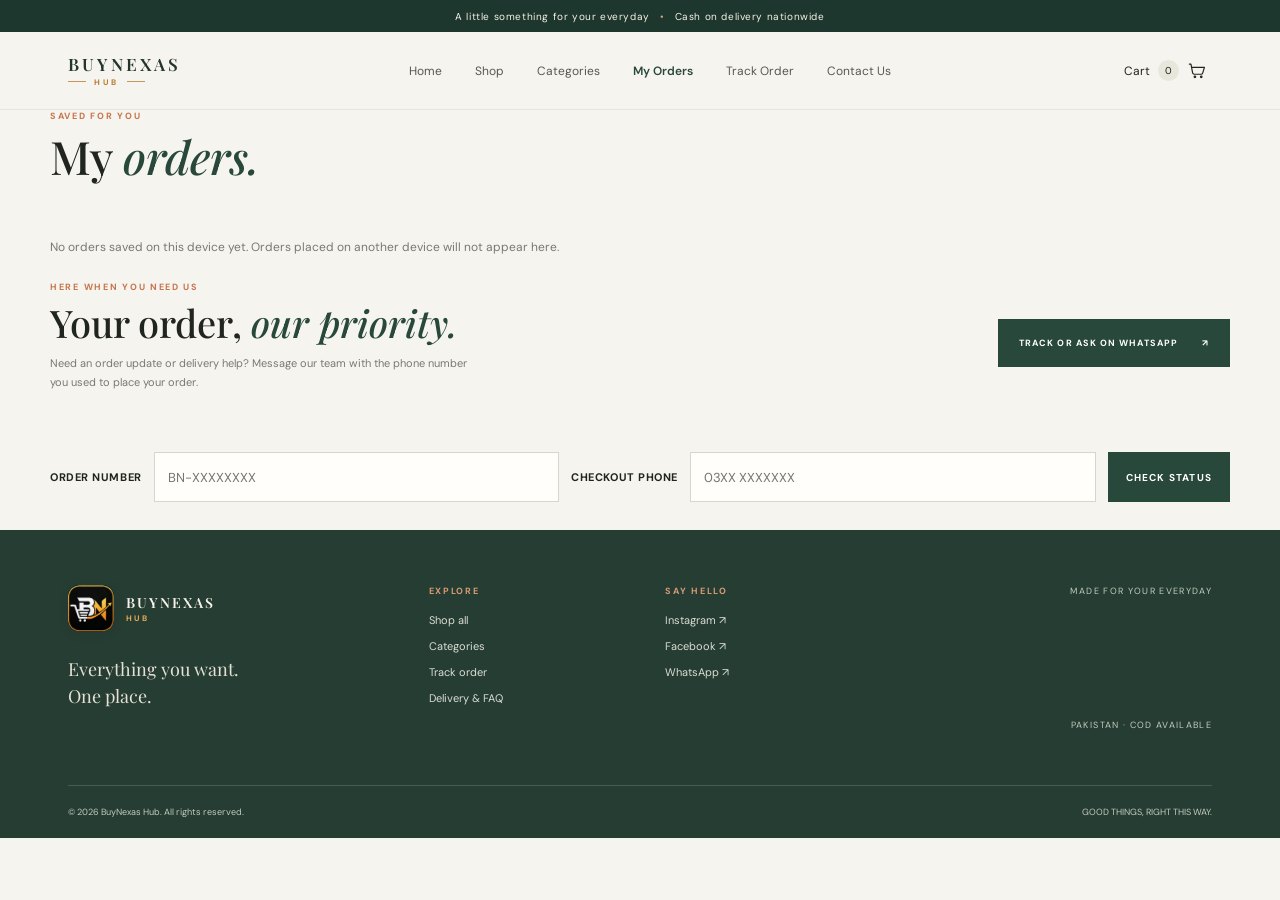
<file: my-orders.html>
<!doctype html>
<html lang="en">
<head>
  <meta charset="utf-8">
  <meta name="viewport" content="width=device-width, initial-scale=1">
  <meta name="theme-color" content="#f6f4ee">
  <meta name="description" content="Track your BuyNexas Hub order and view your saved orders in one dedicated page.">
  <title>My Orders | BuyNexas Hub</title>
  <link rel="icon" type="image/png" href="BuyNexa%20Premium%20Ecommerce%20Branding.png">
  <link rel="preconnect" href="https://fonts.googleapis.com">
  <link rel="preconnect" href="https://fonts.gstatic.com" crossorigin>
  <link href="https://fonts.googleapis.com/css2?family=DM+Sans:wght@400;500;600;700&family=Playfair+Display:wght@500;600;700&display=swap" rel="stylesheet">
  <link rel="stylesheet" href="styles.css">
  <link rel="stylesheet" href="premium.css">
  <script src="script.js" defer></script>
</head>
<body>
  <div class="announcement">A little something for your everyday <span>•</span> Cash on delivery nationwide</div>
  <header class="site-header">
    <a class="brand" href="index.html" aria-label="BuyNexas Hub home">
      <span class="brand-name">BUYNEXAS <small>HUB</small></span>
    </a>
    <button class="menu-toggle icon-button" type="button" aria-label="Open navigation" aria-expanded="false"><span></span><span></span></button>
    <nav class="main-nav" aria-label="Main navigation">
      <a class="nav-link" href="index.html">Home</a>
      <a class="nav-link" href="index.html#shop">Shop</a>
      <a class="nav-link" href="index.html#categories">Categories</a>
      <a class="nav-link active" href="my-orders.html">My Orders</a>
      <a class="nav-link" href="#track">Track Order</a>
      <a class="nav-link" href="index.html#contact">Contact Us</a>
    </nav>
    <button class="cart-trigger" type="button" aria-label="Open cart">Cart <span class="cart-count">0</span><svg viewBox="0 0 24 24" aria-hidden="true"><path d="M3 4h2l2.1 11.1a2 2 0 0 0 2 1.6h8.8a2 2 0 0 0 1.9-1.4L22 8H6M10 21a1 1 0 1 0 0-2 1 1 0 0 0 0 2Zm8 0a1 1 0 1 0 0-2 1 1 0 0 0 0 2Z"/></svg></button>
  </header>

  <main>
    <section class="customer-orders-page section-wrap" id="my-orders">
      <div class="section-heading">
        <div><p class="eyebrow">SAVED FOR YOU</p><h2>My <em>orders.</em></h2></div>
      </div>
      <div class="saved-orders customer-orders-page-list" id="customer-order-page-list" aria-live="polite"></div>
    </section>

    <section class="newsletter section-wrap" id="track">
      <div>
        <p class="eyebrow">HERE WHEN YOU NEED US</p>
        <h2>Your order, <em>our priority.</em></h2>
        <p>Need an order update or delivery help? Message our team with the phone number you used to place your order.</p>
      </div>
      <a class="button button-dark" href="https://wa.me/923291504030?text=Assalam%20o%20Alaikum%20BuyNexas%20Hub%2C%20please%20help%20me%20track%20my%20order." target="_blank" rel="noopener">Track or ask on WhatsApp <span>↗</span></a>
      <form class="tracking-form" id="tracking-form">
        <label for="tracking-id">Order number</label>
        <input id="tracking-id" name="orderId" placeholder="BN-XXXXXXXX" required>
        <label for="tracking-phone">Checkout phone</label>
        <input id="tracking-phone" name="phone" type="tel" placeholder="03XX XXXXXXX" required>
        <button class="button button-dark" type="submit">Check status</button>
        <output id="tracking-result" aria-live="polite"></output>
      </form>
    </section>
  </main>

  <footer class="site-footer" id="contact">
    <div class="footer-main">
      <div class="footer-brand">
        <a class="brand brand-footer" href="index.html"><img class="brand-logo" src="BuyNexa%20Premium%20Ecommerce%20Branding.png" alt=""><span class="brand-name">BUYNEXAS <small>HUB</small></span></a>
        <p>Everything you want.<br>One place.</p>
      </div>
      <div class="footer-column">
        <p class="eyebrow">EXPLORE</p>
        <a href="index.html#shop">Shop all</a>
        <a href="index.html#categories">Categories</a>
        <a href="#track">Track order</a>
        <a href="index.html#help">Delivery &amp; FAQ</a>
      </div>
      <div class="footer-column">
        <p class="eyebrow">SAY HELLO</p>
        <a href="https://www.instagram.com/buynexahub/" target="_blank" rel="noopener">Instagram ↗</a>
        <a href="https://www.facebook.com/profile.php?id=61594924389825" target="_blank" rel="noopener">Facebook ↗</a>
        <a href="https://wa.me/923291504030" target="_blank" rel="noopener">WhatsApp ↗</a>
      </div>
      <div class="footer-note"><span>MADE FOR YOUR EVERYDAY</span><span>PAKISTAN · COD AVAILABLE</span></div>
    </div>
    <div class="footer-bottom"><span>© 2026 BuyNexas Hub. All rights reserved.</span><span>GOOD THINGS, RIGHT THIS WAY.</span></div>
  </footer>

  <div class="overlay" id="overlay" hidden></div>
  <aside class="cart-drawer" id="cart-drawer" aria-label="Shopping cart" aria-hidden="true">
    <div class="drawer-header"><div><p class="eyebrow">YOUR LITTLE FINDS</p><h2>Your bag <span class="cart-count">0</span></h2></div><button class="icon-button close-cart" type="button" aria-label="Close cart">×</button></div>
    <div class="cart-items" id="cart-items"></div>
    <div class="cart-footer"><div class="subtotal-line"><span>Subtotal</span><strong id="cart-subtotal">Rs. 0</strong></div><p>Delivery details are confirmed with your order.</p><button class="button button-dark checkout-button" type="button">Continue to checkout <span>→</span></button></div>
  </aside>

  <div class="modal-shell" id="product-modal" aria-hidden="true"></div>
  <div class="modal-shell checkout-shell" id="checkout-modal" aria-hidden="true"></div>
  <iframe class="backend-frame" name="backend-frame" title="Order processing" aria-hidden="true"></iframe>
  <div class="toast" id="toast" role="status" aria-live="polite"></div>
</body>
</html>
</file>
<file: styles.css>
:root{--paper:#f6f4ee;--white:#fffefa;--ink:#20251f;--muted:#777a71;--green:#28483c;--green-dark:#1e372e;--orange:#c6744e;--line:#e4e1d8;--serif:"Playfair Display",Georgia,serif;--sans:"DM Sans",sans-serif;--page:1240px}*{box-sizing:border-box}html{scroll-behavior:smooth;scroll-padding-top:92px}body{margin:0;background:var(--paper);color:var(--ink);font-family:var(--sans);font-size:14px;-webkit-font-smoothing:antialiased}body.locked{overflow:hidden}button,a,select,input,textarea{font:inherit}button{color:inherit}a{color:inherit;text-decoration:none}.announcement{height:32px;background:var(--green-dark);color:#f8f3e8;text-align:center;font-size:10px;letter-spacing:.06em;display:flex;align-items:center;justify-content:center;gap:10px}.announcement span{color:#d9a57f}.site-header{height:78px;padding:0 max(5.3vw,24px);background:var(--paper);display:flex;align-items:center;justify-content:space-between;position:sticky;top:0;z-index:20;border-bottom:1px solid rgba(32,37,31,.08)}.brand{display:inline-flex;gap:10px;align-items:center}.brand-mark{width:36px;height:36px;background:var(--green);color:#f9f5eb;display:grid;place-items:center;font:600 19px var(--serif);position:relative}.brand-mark span{font-size:12px;margin-left:-2px;align-self:start;margin-top:6px}.brand-name{font-size:12px;font-weight:700;letter-spacing:.15em}.brand-name small{font-size:9px;letter-spacing:.24em;display:block;margin-top:3px;font-weight:500}.main-nav{display:flex;align-items:center;gap:33px}.nav-link{font-size:12px;color:#555950;transition:color .2s}.nav-link:hover,.nav-link.active{color:var(--green);font-weight:600}.cart-trigger{border:0;background:none;display:flex;align-items:center;gap:8px;font-size:12px;cursor:pointer}.cart-trigger svg{width:19px;fill:none;stroke:currentColor;stroke-width:1.5;stroke-linecap:round;stroke-linejoin:round}.cart-count{display:inline-grid;place-items:center;min-width:21px;height:21px;border-radius:50%;background:#e9e6dc;font-size:10px}.menu-toggle{display:none}.hero{height:min(660px,68vw);min-height:500px;position:relative;overflow:hidden;background:#77766c;color:#fff}.hero-image,.hero-shade{position:absolute;inset:0;width:100%;height:100%}.hero-image{object-fit:cover;object-position:center 38%;animation:hero-arrive 1s ease-out both}.hero-shade{background:linear-gradient(90deg,rgba(23,31,26,.72),rgba(25,31,26,.35) 45%,rgba(25,31,26,.02) 100%),linear-gradient(0deg,rgba(20,25,20,.2),transparent 35%)}.hero-content{position:absolute;top:50%;left:max(10.5vw,40px);transform:translateY(-45%);max-width:520px;animation:content-arrive .7s .14s ease-out both}.eyebrow{margin:0 0 15px;color:var(--orange);font-size:9px;font-weight:700;letter-spacing:.19em}.light-eyebrow{color:#efe4d4;display:flex;gap:9px;align-items:center}.light-eyebrow span{width:21px;height:1px;background:#d6a57e}.hero h1,.section-heading h2,.story-copy h2,.newsletter h2{font:500 clamp(45px,6.3vw,79px)/1.03 var(--serif);letter-spacing:0;margin:0}.hero h1 em,.section-heading h2 em,.story-copy h2 em,.newsletter h2 em{font-weight:500;color:#e7c6a5}.hero-copy{max-width:360px;color:#f1eee7;line-height:1.8;margin:23px 0 29px;font-size:13px}.button{height:48px;padding:0 21px;display:inline-flex;gap:24px;align-items:center;justify-content:center;border:0;text-transform:uppercase;font-weight:700;font-size:9px;letter-spacing:.12em;cursor:pointer;transition:background .2s,transform .2s}.button:hover{transform:translateY(-2px)}.button-light{background:var(--paper);color:var(--ink)}.button-light:hover{background:#fff}.button-dark{background:var(--green);color:white}.button-dark:hover{background:var(--green-dark)}.hero-note{position:absolute;bottom:27px;left:max(5.3vw,24px);right:max(5.3vw,24px);display:flex;justify-content:space-between;color:#f0ebe1;font-size:9px;letter-spacing:.14em}.service-strip{min-height:104px;background:#ebe9e1;display:flex;justify-content:center;align-items:center;gap:clamp(25px,9vw,140px);padding:18px 20px}.service-strip>div{display:flex;align-items:center;gap:12px}.service-icon{font:26px var(--serif);color:var(--orange)}.service-strip p{display:grid;gap:5px;margin:0}.service-strip strong{font-size:11px;font-weight:600}.service-strip small{font-size:10px;color:var(--muted)}.section-wrap{max-width:var(--page);margin:auto;padding-left:30px;padding-right:30px}.category-section{padding-top:92px;padding-bottom:98px}.section-heading{display:flex;justify-content:space-between;align-items:end;margin-bottom:34px}.section-heading .eyebrow{margin-bottom:11px}.section-heading h2,.story-copy h2,.newsletter h2{font-size:46px}.section-heading h2 em,.newsletter h2 em{color:var(--green)}.text-link{display:inline-flex;align-items:center;gap:22px;font-size:10px;font-weight:600;text-transform:uppercase;letter-spacing:.09em;border-bottom:1px solid #a9aa9e;padding-bottom:8px}.text-link span{font-size:15px;color:var(--orange)}.category-grid{display:grid;grid-template-columns:repeat(7,minmax(0,1fr));gap:13px}.category-tile{height:238px;padding:0;position:relative;overflow:hidden;border:0;text-align:left;cursor:pointer;background:#aaa}.category-tile:after{content:"";position:absolute;inset:35% 0 0;background:linear-gradient(0deg,rgba(23,27,22,.66),transparent)}.category-tile img{height:100%;width:100%;object-fit:cover;transition:transform .45s}.category-tile:hover img{transform:scale(1.06)}.category-tile>span,.category-tile strong,.category-tile i{position:absolute;z-index:1;color:#fff}.category-tile>span{top:14px;left:13px;font-size:9px}.category-tile strong{left:14px;bottom:16px;font:500 17px var(--serif)}.category-tile i{right:12px;bottom:17px;font-style:normal}.category-trending{grid-column:span 1}.products-section{background:#eeece5;padding:87px 0 96px}.product-heading{align-items:end}.shop-tools{display:flex;align-items:center;gap:20px}.filter-tabs{display:flex;gap:5px}.filter-button{border:1px solid transparent;background:transparent;padding:9px 12px;font-size:10px;color:#686b63;cursor:pointer}.filter-button.selected{border-color:#b3b5aa;color:var(--green);background:rgba(255,255,255,.38)}.sort-select{border:0;background:transparent;font-size:10px;color:#555950;padding:8px 2px}.product-grid{display:grid;grid-template-columns:repeat(4,minmax(0,1fr));gap:32px 17px}.product-card{min-width:0}.product-image-wrap{height:310px;position:relative;overflow:hidden;background:#ddd9cf}.product-image{width:100%;height:100%;object-fit:cover;display:block;transition:transform .5s}.product-card:hover .product-image{transform:scale(1.04)}.product-badge{position:absolute;top:12px;left:12px;background:var(--paper);padding:7px 9px;font-size:8px;letter-spacing:.09em;text-transform:uppercase}.quick-add{position:absolute;bottom:11px;left:11px;right:11px;height:40px;background:rgba(255,254,250,.96);border:0;text-transform:uppercase;font-size:9px;letter-spacing:.1em;font-weight:700;cursor:pointer;opacity:0;transform:translateY(6px);transition:.2s}.product-card:hover .quick-add,.quick-add:focus-visible{opacity:1;transform:translateY(0)}.product-meta{display:flex;justify-content:space-between;gap:10px;margin:14px 0 5px}.product-category{font-size:9px;color:#7c7d74;text-transform:uppercase;letter-spacing:.12em}.product-rating{font-size:10px;color:#a4653f}.product-name{font:500 18px var(--serif);margin:0 0 6px;cursor:pointer}.product-prices{display:flex;gap:9px;align-items:center;font-size:12px}.product-prices strong{font-weight:600}.old-price{text-decoration:line-through;color:#97978d;font-size:11px}.discount{color:#ae6040;font-size:9px}.story-section{display:grid;grid-template-columns:1fr 1fr;min-height:500px;background:#dce0d7}.story-image{min-height:420px;overflow:hidden}.story-image img{width:100%;height:100%;object-fit:cover}.story-copy{padding:74px clamp(38px,8vw,120px);display:flex;flex-direction:column;justify-content:center;align-items:flex-start}.story-copy h2{font-size:57px;line-height:1.1}.story-copy h2 em{color:var(--green)}.story-copy>p:not(.eyebrow){max-width:390px;line-height:1.9;color:#62675e;font-size:12px;margin:20px 0 28px}.newsletter{min-height:250px;display:flex;justify-content:space-between;align-items:center;gap:24px}.newsletter .eyebrow{margin-bottom:10px}.newsletter h2{font-size:38px}.newsletter>div>p:last-child{color:var(--muted);font-size:11px;max-width:420px;line-height:1.8}.newsletter .button{flex:none}.site-footer{background:#263d33;color:#f4f1e9;padding:55px max(5.3vw,24px) 0}.footer-main{max-width:var(--page);margin:auto;display:grid;grid-template-columns:1.6fr 1fr 1fr 1.5fr;gap:30px;padding-bottom:54px}.brand-footer .brand-mark{background:#eae5d9;color:var(--green)}.brand-footer .brand-name{color:#f7f3eb}.footer-brand>p{font:18px/1.5 var(--serif);margin:21px 0;color:#e6e1d6}.footer-column{display:flex;flex-direction:column;align-items:flex-start;gap:12px}.footer-column .eyebrow{color:#d79b76;margin-bottom:4px}.footer-column a{font-size:11px;color:#dbded5}.footer-column a:hover{color:#fff}.footer-note{display:flex;flex-direction:column;align-items:flex-end;justify-content:space-between;font-size:9px;letter-spacing:.15em;color:#c4cbbf}.footer-bottom{max-width:var(--page);margin:auto;min-height:53px;border-top:1px solid rgba(255,255,255,.16);display:flex;justify-content:space-between;align-items:center;font-size:9px;color:#c4cbbf}.overlay{position:fixed;inset:0;background:rgba(21,28,24,.47);z-index:29;opacity:0;transition:opacity .25s}.overlay.show{opacity:1}.cart-drawer{position:fixed;z-index:30;inset:0 0 0 auto;width:min(445px,100%);background:var(--paper);display:flex;flex-direction:column;padding:30px;transform:translateX(102%);transition:transform .3s ease}.cart-drawer.open{transform:translateX(0)}.drawer-header{display:flex;justify-content:space-between;align-items:center;border-bottom:1px solid var(--line);padding-bottom:22px}.drawer-header .eyebrow{margin-bottom:8px}.drawer-header h2{font:500 30px var(--serif);margin:0}.drawer-header h2 .cart-count{font:10px var(--sans);vertical-align:middle}.icon-button{border:0;background:none;cursor:pointer}.close-cart{font-size:28px;font-weight:300}.cart-items{overflow:auto;flex:1}.empty-cart{padding:55px 0;text-align:center;color:var(--muted);font-size:12px}.cart-row{display:grid;grid-template-columns:76px 1fr auto;gap:13px;padding:18px 0;border-bottom:1px solid var(--line)}.cart-row img{width:76px;height:87px;object-fit:cover}.cart-row h3{font:500 16px var(--serif);margin:3px 0 7px}.cart-row p{font-size:10px;color:var(--muted);margin:0}.cart-row-price{font-size:11px;font-weight:600;padding-top:3px}.quantity-control{display:flex;align-items:center;gap:13px;margin-top:13px}.quantity-control button{border:1px solid var(--line);background:transparent;width:23px;height:23px;cursor:pointer}.quantity-control span{font-size:11px}.remove-item{background:none;border:0;color:var(--muted);font-size:10px;padding:0;margin-left:9px;text-decoration:underline;cursor:pointer}.cart-footer{padding-top:19px;border-top:1px solid var(--line)}.subtotal-line{display:flex;justify-content:space-between;font-size:12px}.subtotal-line strong{font-size:14px}.cart-footer>p{font-size:10px;color:var(--muted);margin:8px 0 18px}.checkout-button{width:100%}.modal-shell{position:fixed;z-index:40;inset:0;display:none;place-items:center;padding:24px}.modal-shell.open{display:grid}.modal-panel{position:relative;background:var(--paper);width:min(850px,100%);max-height:min(90vh,780px);overflow:auto;animation:modal-in .25s ease-out}.modal-close{position:absolute;z-index:2;right:14px;top:11px;width:36px;height:36px;border:0;background:rgba(255,254,250,.9);font-size:23px;cursor:pointer}.product-modal-content{display:grid;grid-template-columns:1fr 1fr;min-height:500px}.modal-product-photo{width:100%;height:100%;min-height:500px;object-fit:cover}.modal-product-info{padding:58px 38px 35px}.modal-product-info .product-category{display:block;margin-bottom:11px}.modal-product-info h2{font:500 32px/1.12 var(--serif);margin:0 0 12px}.modal-rating{font-size:11px;color:#a4653f;margin-bottom:14px}.modal-description{font-size:12px;line-height:1.85;color:#6d7169;margin:19px 0}.modal-price{display:flex;gap:9px;align-items:center;font-size:17px}.variant-label{font-size:10px;font-weight:600;margin:18px 0 8px}.variant-options{display:flex;gap:7px;flex-wrap:wrap}.variant-option{min-width:34px;height:32px;padding:0 9px;border:1px solid var(--line);background:transparent;font-size:10px;cursor:pointer}.variant-option.selected{border-color:var(--green);background:var(--green);color:white}.modal-actions{display:grid;grid-template-columns:90px 1fr;gap:8px;margin-top:23px}.modal-quantity{height:46px;border:1px solid var(--line);display:flex;align-items:center;justify-content:space-around}.modal-quantity button{border:0;background:transparent;font-size:18px;cursor:pointer}.modal-actions .button{padding:0 12px;gap:12px}.order-now{grid-column:1/-1;width:100%;margin-top:2px;background:transparent;border:1px solid var(--green);color:var(--green)}.delivery-note{font-size:10px;color:var(--muted);margin-top:17px}.checkout-panel{width:min(690px,100%);padding:36px 42px}.checkout-title{margin-bottom:25px}.checkout-title .eyebrow{margin-bottom:8px}.checkout-title h2{font:500 32px var(--serif);margin:0}.checkout-title p{font-size:11px;color:var(--muted);margin:8px 0 0}.checkout-summary{padding:15px;background:#eeece5;margin-bottom:23px}.summary-line{display:flex;justify-content:space-between;gap:12px;font-size:11px;padding:4px 0}.summary-line span:last-child{text-align:right}.checkout-form{display:grid;grid-template-columns:1fr 1fr;gap:14px}.field{display:grid;gap:7px}.field.full{grid-column:1/-1}.field label{font-size:10px;font-weight:600}.field input,.field textarea{width:100%;border:1px solid #dcd9d0;background:#fffefa;min-height:42px;padding:10px 11px;border-radius:0;outline:none;font-size:11px}.field textarea{height:76px;resize:vertical}.field input:focus,.field textarea:focus{border-color:var(--green)}.field input::placeholder,.field textarea::placeholder{color:#aaa99f}.checkout-submit{grid-column:1/-1;width:100%;margin-top:6px}.secure-note{grid-column:1/-1;text-align:center;color:var(--muted);font-size:9px;margin:0}.toast{position:fixed;z-index:60;bottom:24px;left:50%;transform:translate(-50%,15px);background:var(--green-dark);color:white;padding:13px 18px;font-size:11px;opacity:0;pointer-events:none;transition:.25s}.toast.show{opacity:1;transform:translate(-50%,0)}[hidden]{display:none!important}@keyframes hero-arrive{from{transform:scale(1.035);opacity:.7}to{transform:scale(1);opacity:1}}@keyframes content-arrive{from{opacity:0;translate:0 13px}to{opacity:1;translate:0 0}}@keyframes modal-in{from{transform:translateY(10px);opacity:0}to{transform:translateY(0);opacity:1}}@media(max-width:1050px){.category-grid{grid-template-columns:repeat(4,1fr)}.category-tile{height:215px}.product-image-wrap{height:270px}.shop-tools{gap:10px}.filter-button{padding:8px}.main-nav{gap:20px}.story-copy{padding:60px 50px}}@media(max-width:760px){.announcement{font-size:9px}.site-header{height:68px;padding:0 20px}.menu-toggle{display:flex;width:34px;height:34px;flex-direction:column;gap:5px;justify-content:center;order:0}.menu-toggle span{height:1px;width:19px;background:var(--ink)}.brand{order:1;margin-right:auto;margin-left:12px}.cart-trigger{order:2}.main-nav{display:none;position:absolute;top:68px;left:0;right:0;background:var(--paper);padding:13px 22px 22px;border-bottom:1px solid var(--line);align-items:stretch;gap:0;flex-direction:column}.main-nav.open{display:flex}.nav-link{padding:13px 0;border-bottom:1px solid var(--line)}.hero{min-height:560px;height:calc(82vh - 100px);max-height:690px}.hero-image{object-position:58% center}.hero-shade{background:linear-gradient(90deg,rgba(23,31,26,.68),rgba(25,31,26,.19)),linear-gradient(0deg,rgba(20,25,20,.3),transparent 45%)}.hero-content{left:25px;right:20px;transform:translateY(-42%)}.hero h1{font-size:clamp(47px,11vw,67px)}.hero-copy{max-width:300px}.service-strip{justify-content:flex-start;overflow:auto;gap:31px;padding:16px 23px;min-height:90px}.service-strip>div{flex:none}.section-wrap{padding-left:21px;padding-right:21px}.category-section{padding-top:68px;padding-bottom:69px}.section-heading{align-items:flex-start;gap:20px;margin-bottom:25px}.section-heading h2,.story-copy h2{font-size:38px}.section-heading>.text-link{align-self:flex-end;white-space:nowrap;font-size:8px;gap:10px}.category-grid{grid-template-columns:repeat(2,minmax(0,1fr));gap:10px}.category-tile{height:220px}.category-tile:last-child{grid-column:span 2;height:170px}.products-section{padding:68px 0}.product-heading{display:block}.shop-tools{justify-content:space-between;margin-top:19px;align-items:flex-start;flex-direction:column}.filter-tabs{max-width:100%;overflow:auto;width:100%;scrollbar-width:none}.filter-button{white-space:nowrap}.sort-select{align-self:flex-end}.product-grid{grid-template-columns:repeat(2,minmax(0,1fr));gap:25px 11px}.product-image-wrap{height:auto;aspect-ratio:.78}.product-badge{top:8px;left:8px;padding:6px;font-size:7px}.quick-add{opacity:1;transform:none;left:6px;right:6px;bottom:6px;height:34px;font-size:8px}.product-meta{margin-top:11px}.product-name{font-size:16px}.product-prices{flex-wrap:wrap;gap:6px;font-size:11px}.story-section{grid-template-columns:1fr}.story-image{height:300px;min-height:0}.story-copy{padding:48px 24px 56px}.story-copy h2{font-size:48px}.newsletter{padding-top:52px;padding-bottom:52px;align-items:flex-start;flex-direction:column;min-height:0;gap:15px}.newsletter h2{font-size:34px}.site-footer{padding:43px 22px 0}.footer-main{grid-template-columns:1fr 1fr;gap:32px 20px;padding-bottom:38px}.footer-note{align-items:flex-start;gap:14px;grid-column:1/-1}.footer-bottom{font-size:8px;gap:12px}.modal-shell{padding:12px}.modal-panel{max-height:94vh}.product-modal-content{grid-template-columns:1fr}.modal-product-photo{height:280px;min-height:0}.modal-product-info{padding:26px 23px}.modal-product-info h2{font-size:28px}.checkout-panel{padding:34px 22px 24px}.checkout-title h2{font-size:28px}}@media(max-width:390px){.brand-name{font-size:10px}.brand-mark{width:33px;height:33px}.category-tile{height:188px}.section-heading>.text-link{font-size:7px}.product-grid{gap:22px 8px}.product-name{font-size:15px}.checkout-form{grid-template-columns:1fr}.field.full,.checkout-submit,.secure-note{grid-column:1}.footer-bottom span:last-child{display:none}}@media(prefers-reduced-motion:reduce){*,*::before,*::after{scroll-behavior:auto!important;animation-duration:.01ms!important;transition-duration:.01ms!important}}
</file>
<file: premium.css>
.brand{gap:12px}
.brand-logo{width:42px;height:42px;object-fit:cover;border-radius:11px;box-shadow:0 2px 10px rgba(30,35,29,.17)}
.brand-name{font:600 14px/1.1 var(--serif);letter-spacing:.14em;color:#24352c}
.brand-name small{font:700 8px/1 var(--sans);letter-spacing:.32em;color:#b77b33;margin-top:4px}
.site-header .brand{gap:0}
.site-header .brand-name{font-size:17px;letter-spacing:.19em}
.site-header .brand-name small{display:flex;align-items:center;gap:8px;font-size:8px;letter-spacing:.38em}
.site-header .brand-name small::before,.site-header .brand-name small::after{content:"";width:18px;height:1px;background:#c39759}
.brand-footer .brand-logo{width:46px;height:46px}
.brand-footer .brand-name{color:#f7f3eb}
.brand-footer .brand-name small{color:#e4ad58}
.product-actions{display:grid;grid-template-columns:1fr 1fr;gap:7px;margin-top:14px}
.product-actions button{min-width:0;height:39px;padding:0 9px;display:flex;justify-content:center;align-items:center;gap:7px;text-transform:uppercase;font-size:8px;font-weight:700;letter-spacing:.09em;cursor:pointer;transition:background .2s,color .2s,border-color .2s}
.product-add{border:1px solid #aeb5a9;background:transparent;color:var(--green)}
.product-add:hover{background:#e2e7df;border-color:var(--green)}
.product-checkout{border:1px solid var(--green);background:var(--green);color:#fff}
.product-checkout:hover{background:var(--green-dark);border-color:var(--green-dark)}
.product-actions button span{font-size:13px;line-height:1}
.product-card{padding-bottom:1px}
.shop-tools{display:grid;grid-template-columns:minmax(160px,210px) 1fr auto;align-items:center;gap:14px}
.product-search{height:36px;display:flex;align-items:center;gap:8px;padding:0 10px;border:1px solid #d3d1c8;background:rgba(255,254,250,.58);color:#777a71}
.product-search>span{font:22px/1 var(--serif)}
.product-search input{width:100%;min-width:0;border:0;outline:0;background:transparent;color:var(--ink);font-size:10px}
.product-search input::placeholder{color:#898b82}
.product-search kbd{font:9px var(--sans);border:1px solid #d9d7ce;padding:2px 5px;color:#898b82}
.no-products{grid-column:1/-1;margin:18px 0;padding:44px 20px;text-align:center;color:var(--muted);font:18px var(--serif)}
.help-section{background:#e7e8df;padding:82px 30px}
.help-inner{max-width:1180px;margin:auto;display:grid;grid-template-columns:.8fr 1.2fr;gap:clamp(45px,9vw,130px)}
.help-heading h2{font:500 42px/1.08 var(--serif);margin:0;color:var(--ink)}
.help-heading h2 em{font-weight:500;color:var(--green)}
.help-heading>p:not(.eyebrow){font-size:11px;line-height:1.8;color:var(--muted);margin:15px 0 24px}
.faq-list details{border-bottom:1px solid #cfd1c7}
.faq-list details:first-child{border-top:1px solid #cfd1c7}
.faq-list summary{list-style:none;position:relative;padding:17px 36px 17px 0;font:500 17px var(--serif);cursor:pointer}
.faq-list summary::-webkit-details-marker{display:none}
.faq-list summary::after{content:"+";position:absolute;right:4px;top:50%;transform:translateY(-50%);font:20px var(--sans);color:var(--orange)}
.faq-list details[open] summary::after{content:"−"}
.faq-list details>p{max-width:570px;padding:0 28px 17px 0;margin:-2px 0 0;font-size:11px;line-height:1.8;color:#666b62}
.wishlist-button{position:absolute;z-index:2;right:11px;top:11px;width:34px;height:34px;border:0;border-radius:50%;background:rgba(255,254,250,.94);font:20px/1 var(--sans);color:#536055;cursor:pointer}
.wishlist-button.saved{color:#b65349}
.modal-wishlist{position:static;width:auto;height:30px;margin:-2px 0 12px;padding:0 10px;border:1px solid var(--line);border-radius:0;background:transparent;font:600 10px var(--sans);}
.stock-note{margin:8px 0 0;color:#617461;font-size:9px;letter-spacing:.06em}
.stock-note.low-stock{color:#b66b39}
.stock-note.sold-out{color:#a04d37}
.product-actions button:disabled{opacity:.45;cursor:not-allowed}
.tracking-form{width:100%;display:grid;grid-template-columns:auto minmax(130px,1fr) auto minmax(130px,1fr) auto;align-items:center;gap:9px;padding-top:18px}
.tracking-form label{font-size:9px;font-weight:700;text-transform:uppercase;letter-spacing:.07em}
.tracking-form input{height:42px;min-width:0;border:1px solid #d8d6cc;background:var(--white);padding:0 10px;font-size:11px}
.tracking-form .button{height:42px;white-space:nowrap}
.tracking-form output{grid-column:1/-1;min-height:15px;color:var(--green);font-size:11px}
.tracking-form output.error{color:#a04d37}
.newsletter{display:grid;grid-template-columns:1fr auto;align-items:center}
.newsletter>div{grid-column:1;grid-row:1}
.newsletter>.button{grid-column:2;grid-row:1}
.tracking-form{grid-column:1/-1}
.backend-frame{position:absolute;width:1px;height:1px;left:-9999px;border:0}
.review-section{padding:25px 32px 30px;border-top:1px solid var(--line)}
.review-section h3{font:500 23px var(--serif);margin:0 0 15px}
.review-list{display:grid;gap:10px;margin-bottom:20px}
.review-item{display:grid;grid-template-columns:1fr auto;gap:6px;padding:12px;background:#eeece5}
.review-item strong{font-size:11px}.review-item p{grid-column:1/-1;margin:0;color:#62675e;font-size:11px;line-height:1.7}.review-item img{grid-column:1/-1;max-height:160px;max-width:100%;object-fit:contain;object-position:left}
.review-verified{color:#45694f;font-size:9px}
.review-form{display:grid;grid-template-columns:1fr 1fr;gap:10px;padding-top:15px;border-top:1px solid var(--line)}
.review-form h4{grid-column:1/-1;font:500 17px var(--serif);margin:0}
.review-form label{display:grid;gap:6px;font-size:10px;font-weight:600}
.review-form input,.review-form select,.review-form textarea{width:100%;min-height:39px;border:1px solid #d8d6cc;background:var(--white);padding:9px;font-size:11px}
.review-form textarea{height:65px;resize:vertical}
.review-form .review-wide{grid-column:1/-1}
.review-form .button{width:max-content}
.review-message{grid-column:1/-1;min-height:14px;margin:0;color:var(--green);font-size:10px}
.order-confirmation{max-height:min(90vh,900px);overflow:auto}
.confirmation-mark{width:46px;height:46px;margin-bottom:17px;display:grid;place-items:center;border-radius:50%;background:#e4eadf;color:var(--green);font-size:24px}
.order-confirmation>.eyebrow{margin:0 0 9px;color:var(--green);font-size:9px;font-weight:700;letter-spacing:.15em}
.order-confirmation h2{margin:0;font:500 34px/1.15 var(--serif);color:var(--ink)}
.confirmation-intro{margin:10px 0 22px;color:var(--muted);font-size:12px;line-height:1.7}
.confirmation-reference{display:flex;justify-content:space-between;gap:16px;padding:13px 15px;margin-bottom:22px;background:#eeece5;font-size:11px}
.confirmation-reference span,.confirmation-delivery span{color:var(--muted)}
.confirmation-reference strong{overflow-wrap:anywhere;color:var(--green)}
.order-confirmation h3{margin:0 0 10px;font:500 18px var(--serif)}
.confirmation-items{border-top:1px solid var(--line)}
.confirmation-item,.confirmation-total{display:flex;justify-content:space-between;gap:16px;padding:12px 0;border-bottom:1px solid var(--line);font-size:11px;line-height:1.6}
.confirmation-item span{overflow-wrap:anywhere}
.confirmation-item strong,.confirmation-total strong{white-space:nowrap}
.confirmation-total{font-weight:700}
.confirmation-delivery{display:grid;gap:12px;padding:17px 0 21px}
.confirmation-delivery div{display:grid;gap:4px;font-size:11px}
.confirmation-delivery strong{font-weight:600;line-height:1.6;overflow-wrap:anywhere}
.confirmation-close{width:100%;min-height:48px}
#track .tracking-form{grid-template-columns:auto minmax(180px,1fr) auto minmax(180px,1fr) auto;gap:12px;padding-top:22px}
#track .tracking-form label{font-size:11px;letter-spacing:.05em}
#track .tracking-form input{height:50px;padding:0 13px;font-size:13px}
#track .tracking-form .button{height:50px;padding:0 18px;font-size:10px}
#track .tracking-form output{font-size:13px;line-height:1.6}
.customer-orders-tools{display:flex;align-items:center;gap:14px;margin-top:18px}
.customer-orders-tools>span{color:var(--muted);font-size:11px}
.customer-orders-tools .button{min-height:42px}
.saved-orders{display:grid;gap:8px;margin-top:13px}
.saved-order{padding:14px 16px;background:var(--white);border:1px solid var(--line);border-radius:8px;box-shadow:0 5px 18px rgba(30,36,31,.04)}
.saved-order-head{display:grid;grid-template-columns:minmax(0,1fr) auto auto;align-items:center;gap:12px;padding-bottom:11px;border-bottom:1px solid var(--line)}
.saved-order-meta{display:grid;gap:4px;min-width:0}
.saved-order-meta>strong{font-size:12px;overflow-wrap:anywhere}
.saved-order-meta>span{color:var(--muted);font-size:10px}
.saved-order-status{padding:6px 9px;border-radius:999px;background:#e8ede5;color:var(--green);font-size:9px;font-weight:700;text-transform:uppercase}
.saved-order-total{color:var(--green);font-size:12px;white-space:nowrap}
.saved-order-items{display:grid}
.saved-order-item{display:flex;justify-content:space-between;align-items:center;gap:14px;padding:11px 0;border-bottom:1px solid #eeece5;font-size:11px;line-height:1.5}
.saved-order-item img{width:48px;height:54px;flex:0 0 48px;object-fit:cover;border:1px solid var(--line);border-radius:5px;background:#f0eee7}
.saved-order-item span{display:grid;gap:3px;min-width:0}
.saved-order-item span strong{font-size:11px;overflow-wrap:anywhere}
.saved-order-item small{color:var(--muted);font-size:10px}
.saved-order-item span{overflow-wrap:anywhere}
.saved-order-item>strong{white-space:nowrap}
.saved-orders-empty{padding:13px 0;color:var(--muted);font-size:12px}
@media(max-width:760px){.brand-name{font-size:15px}.site-header .brand-name{font-size:16px}.product-actions{gap:6px;margin-top:11px}.product-actions button{height:37px;padding:0 5px;font-size:7px;letter-spacing:.07em}}
@media(max-width:760px){.shop-tools{display:flex;align-items:stretch;gap:12px}.product-search{order:0;width:100%;flex:none}.filter-tabs{order:1}.sort-select{order:2}.help-section{padding:60px 22px}.help-inner{grid-template-columns:1fr;gap:30px}.help-heading h2{font-size:38px}.faq-list summary{font-size:16px;padding:15px 34px 15px 0}.newsletter{grid-template-columns:1fr;gap:16px}.newsletter>div,.newsletter>.button,.tracking-form{grid-column:1;grid-row:auto}#track .tracking-form{grid-template-columns:1fr 1fr}#track .tracking-form label{grid-column:1/-1}#track .tracking-form .button{grid-column:1/-1}.review-section{padding:22px}.review-form{grid-template-columns:1fr}.review-form h4,.review-form .review-wide,.review-message{grid-column:1}.tracking-form label:nth-of-type(2){grid-column:1/-1}.customer-orders-tools{align-items:flex-start;flex-direction:column}.saved-order{padding:12px}.saved-order-head{grid-template-columns:1fr auto;gap:8px}.saved-order-status{justify-self:start;grid-row:2}.saved-order-total{grid-column:2;grid-row:1}.saved-order-item{gap:9px}}
</file>
